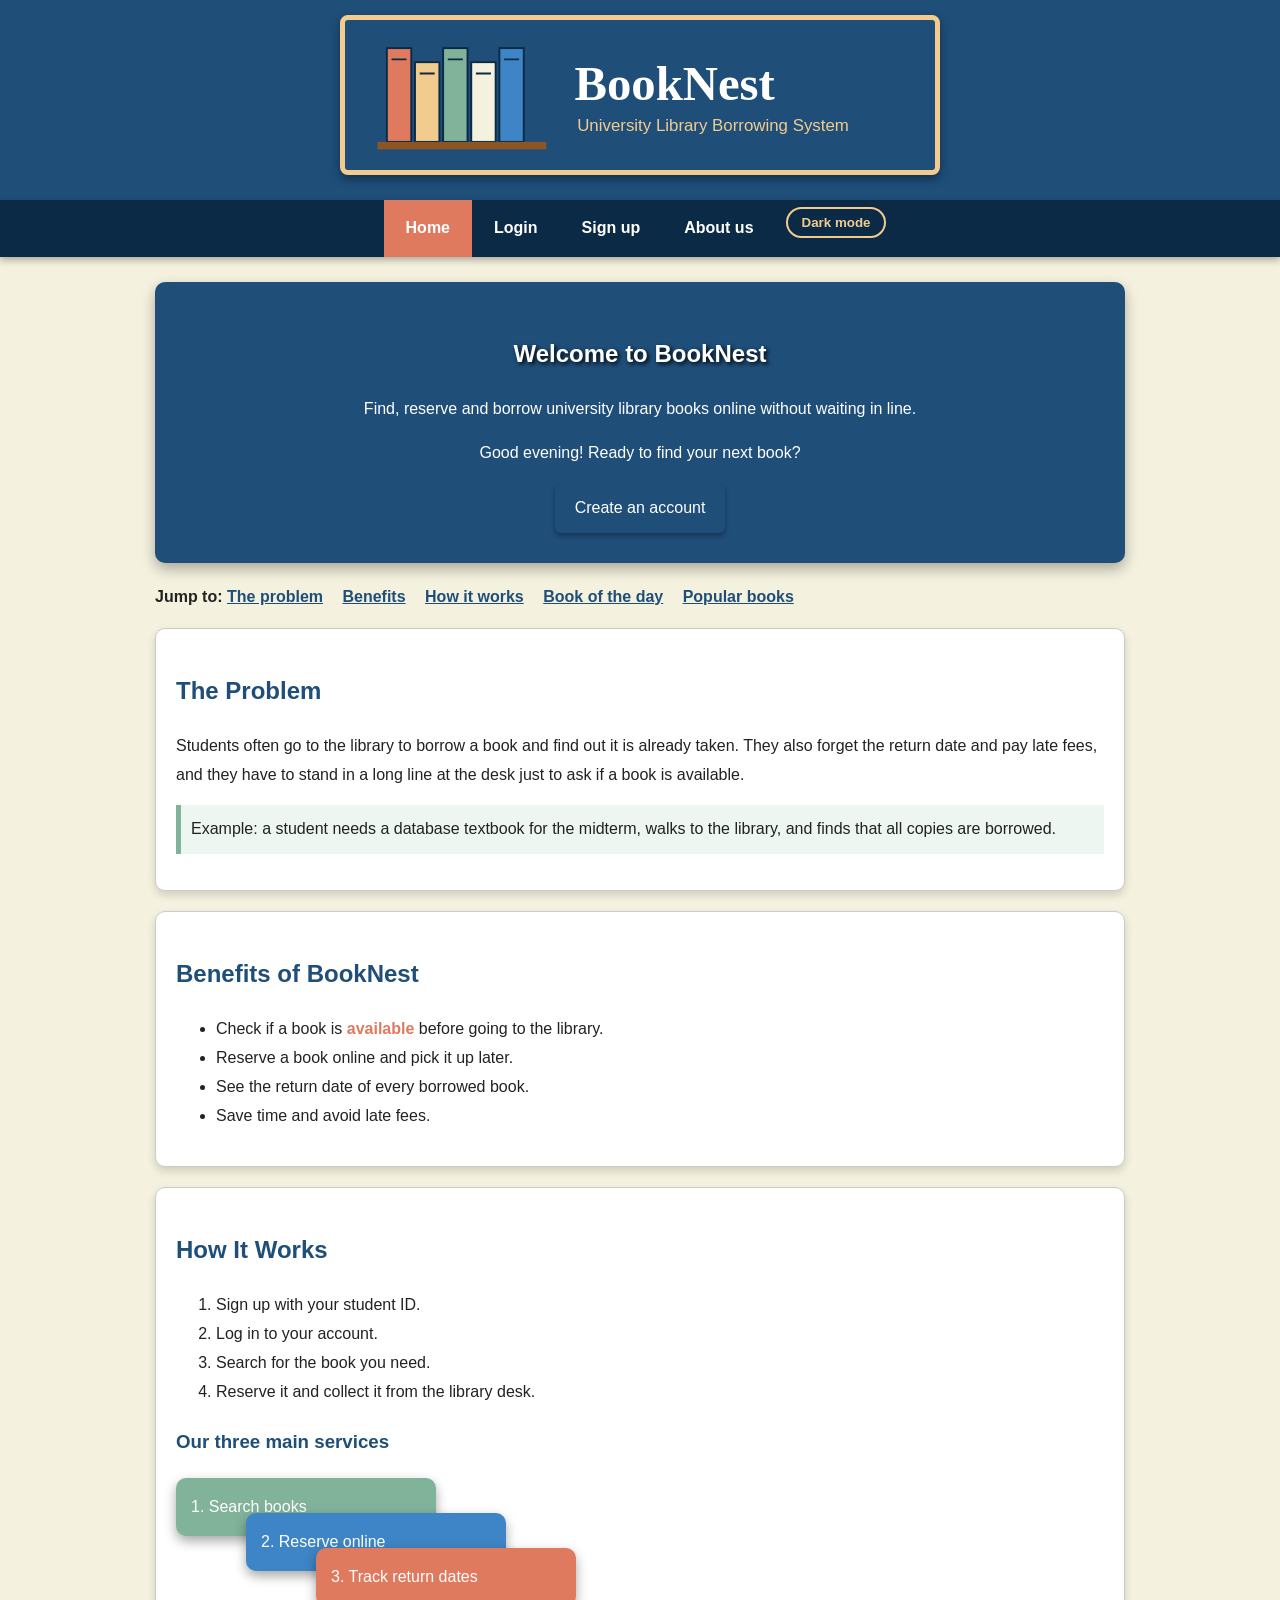
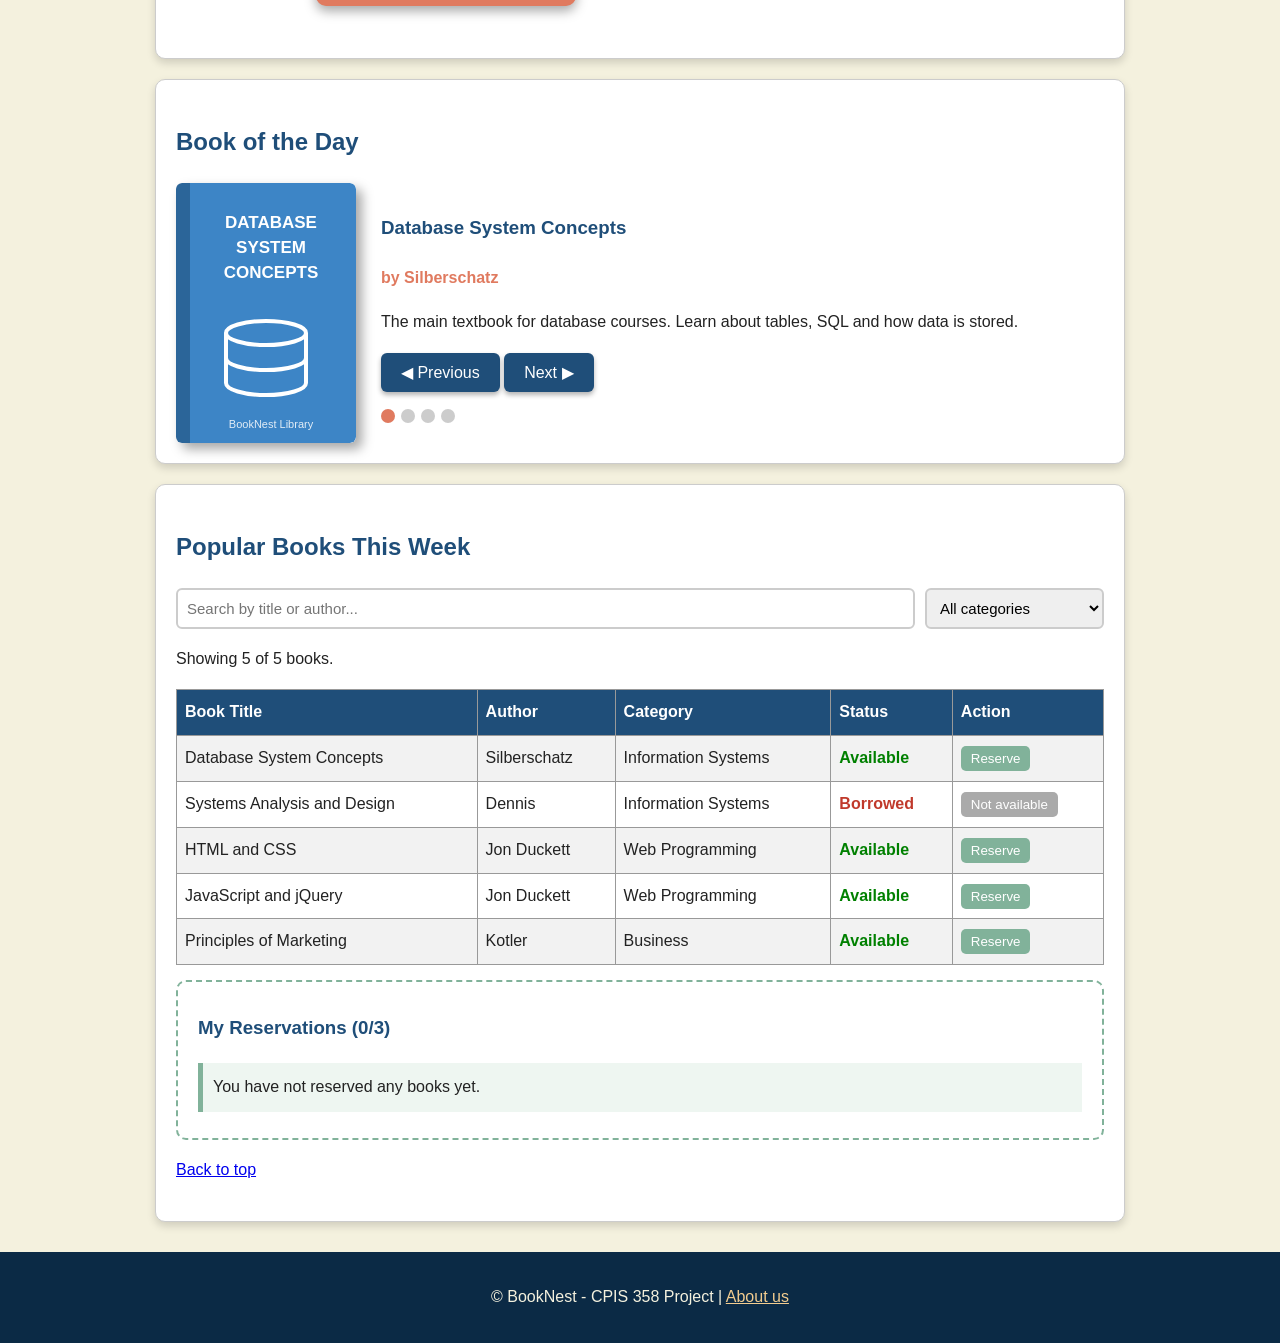
<file: index.html>
<!DOCTYPE html>
<html lang="en">
<head>
    <meta charset="UTF-8">
    <meta name="viewport" content="width=device-width, initial-scale=1.0">
    <title>BookNest | University Library Borrowing System</title>
    <link rel="stylesheet" href="css/style.css">

    <!-- Internal CSS -->
    <style>
        .hero {
            background-color: #1f4e79;
            color: white;
            text-align: center;
            padding: 30px 20px;
            border-radius: 10px;
            box-shadow: 0 6px 14px rgba(0, 0, 0, 0.3);
        }
        .hero h1 {
            color: white;
            text-shadow: 2px 2px 4px #000;
        }
        .page-menu a {
            margin-right: 15px;
            color: #1f4e79;
        }
    </style>
</head>
<body>

    <!-- Master page: header with the project image and image map -->
    <header id="top">
        <img src="images/booknest-logo.svg" alt="BookNest logo" width="600" height="160" usemap="#logoMap">
        <map name="logoMap">
            <area shape="rect" coords="20,25,200,140" href="about.html" alt="About BookNest">
            <area shape="rect" coords="230,30,520,95" href="about.html#idea" alt="Our idea">
            <area shape="rect" coords="230,95,570,125" href="about.html#team" alt="Our team">
        </map>
    </header>

    <!-- Master page: menu -->
    <nav>
        <ul>
            <li><a href="index.html" class="active">Home</a></li>
            <li><a href="login.html">Login</a></li>
            <li><a href="signup.html">Sign up</a></li>
            <li><a href="about.html">About us</a></li>
            <li><button type="button" id="themeBtn" class="theme-btn" onclick="toggleTheme()">Dark mode</button></li>
        </ul>
    </nav>

    <main>
        <section class="hero">
            <h1>Welcome to BookNest</h1>
            <p>Find, reserve and borrow university library books online without waiting in line.</p>
            <p id="greeting"></p>
            <a href="signup.html" class="btn">Create an account</a>
        </section>

        <!-- Internal linking (links inside the same page) -->
        <p class="page-menu" style="margin-top: 20px; font-weight: bold;">
            Jump to:
            <a href="#problem">The problem</a>
            <a href="#benefits">Benefits</a>
            <a href="#how">How it works</a>
            <a href="#bookday">Book of the day</a>
            <a href="#books">Popular books</a>
        </p>

        <article>
            <section id="problem" class="box">
                <h2>The Problem</h2>
                <p>
                    Students often go to the library to borrow a book and find out it is already taken.
                    They also forget the return date and pay late fees, and they have to stand in a long
                    line at the desk just to ask if a book is available.
                </p>
                <p class="note">
                    Example: a student needs a database textbook for the midterm, walks to the library,
                    and finds that all copies are borrowed.
                </p>
            </section>

            <section id="benefits" class="box">
                <h2>Benefits of BookNest</h2>
                <ul>
                    <li>Check if a book is <span class="highlight">available</span> before going to the library.</li>
                    <li>Reserve a book online and pick it up later.</li>
                    <li>See the return date of every borrowed book.</li>
                    <li>Save time and avoid late fees.</li>
                </ul>
            </section>

            <section id="how" class="box">
                <h2>How It Works</h2>
                <ol>
                    <li>Sign up with your student ID.</li>
                    <li>Log in to your account.</li>
                    <li>Search for the book you need.</li>
                    <li>Reserve it and collect it from the library desk.</li>
                </ol>

                <h3>Our three main services</h3>
                <div class="layer-container">
                    <div class="layer layer-1">1. Search books</div>
                    <div class="layer layer-2">2. Reserve online</div>
                    <div class="layer layer-3">3. Track return dates</div>
                </div>
            </section>

            <!-- Dynamic picture & text (changed by JavaScript) -->
            <section id="bookday" class="box">
                <h2>Book of the Day</h2>
                <div class="book-day">
                    <img id="bookImg" src="images/book-database.svg" alt="Book cover" width="180" height="260">
                    <div class="book-info">
                        <h3 id="bookTitle">Database System Concepts</h3>
                        <p id="bookAuthor" class="highlight">by Silberschatz</p>
                        <p id="bookText">Loading book details...</p>
                        <button type="button" class="btn" onclick="prevBook()">&#9664; Previous</button>
                        <button type="button" class="btn" onclick="nextBook()">Next &#9654;</button>
                        <div id="dots" class="dots"></div>
                    </div>
                </div>
            </section>

            <section id="books" class="box">
                <h2>Popular Books This Week</h2>

                <!-- Search the table with JavaScript -->
                <div class="search-bar">
                    <input type="text" id="searchBox" placeholder="Search by title or author..." onkeyup="filterBooks()">
                    <select id="categoryFilter" onchange="filterBooks()">
                        <option value="all">All categories</option>
                        <option value="Information Systems">Information Systems</option>
                        <option value="Web Programming">Web Programming</option>
                        <option value="Business">Business</option>
                    </select>
                </div>
                <p id="searchResult"></p>

                <table id="booksTable">
                    <tr>
                        <th>Book Title</th>
                        <th>Author</th>
                        <th>Category</th>
                        <th>Status</th>
                        <th>Action</th>
                    </tr>
                    <tr>
                        <td>Database System Concepts</td>
                        <td>Silberschatz</td>
                        <td>Information Systems</td>
                        <td style="color: green; font-weight: bold;">Available</td>
                        <td><button type="button" class="small-btn" onclick="reserveBook(this)">Reserve</button></td>
                    </tr>
                    <tr>
                        <td>Systems Analysis and Design</td>
                        <td>Dennis</td>
                        <td>Information Systems</td>
                        <td style="color: #c0392b; font-weight: bold;">Borrowed</td>
                        <td><button type="button" class="small-btn" disabled>Not available</button></td>
                    </tr>
                    <tr>
                        <td>HTML and CSS</td>
                        <td>Jon Duckett</td>
                        <td>Web Programming</td>
                        <td style="color: green; font-weight: bold;">Available</td>
                        <td><button type="button" class="small-btn" onclick="reserveBook(this)">Reserve</button></td>
                    </tr>
                    <tr>
                        <td>JavaScript and jQuery</td>
                        <td>Jon Duckett</td>
                        <td>Web Programming</td>
                        <td style="color: green; font-weight: bold;">Available</td>
                        <td><button type="button" class="small-btn" onclick="reserveBook(this)">Reserve</button></td>
                    </tr>
                    <tr>
                        <td>Principles of Marketing</td>
                        <td>Kotler</td>
                        <td>Business</td>
                        <td style="color: green; font-weight: bold;">Available</td>
                        <td><button type="button" class="small-btn" onclick="reserveBook(this)">Reserve</button></td>
                    </tr>
                </table>

                <!-- Reservation list: items are created by JavaScript -->
                <div class="reserve-box">
                    <h3>My Reservations (<span id="reserveCount">0</span>/3)</h3>
                    <p id="emptyText" class="note">You have not reserved any books yet.</p>
                    <ul id="reserveList"></ul>
                    <p id="reserveMsg"></p>
                </div>

                <p><a href="#top">Back to top</a></p>
            </section>
        </article>
    </main>

    <!-- Master page: footer -->
    <footer>
        <p>&copy; <span id="year"></span> BookNest - CPIS 358 Project |
            <a href="about.html">About us</a></p>
    </footer>

    <!-- Back to top button (shown by JavaScript when the user scrolls) -->
    <button type="button" id="topBtn" class="top-btn" onclick="goToTop()" title="Back to top">&#8679;</button>

    <!-- External JavaScript -->
    <script src="js/script.js"></script>

    <!-- Embedded JavaScript: greeting based on the time of day -->
    <script>
        var hour = new Date().getHours();
        var text;
        if (hour < 12) {
            text = "Good morning! Ready to find your next book?";
        } else if (hour < 18) {
            text = "Good afternoon! Ready to find your next book?";
        } else {
            text = "Good evening! Ready to find your next book?";
        }
        document.getElementById("greeting").textContent = text;
    </script>
</body>
</html>
</file>
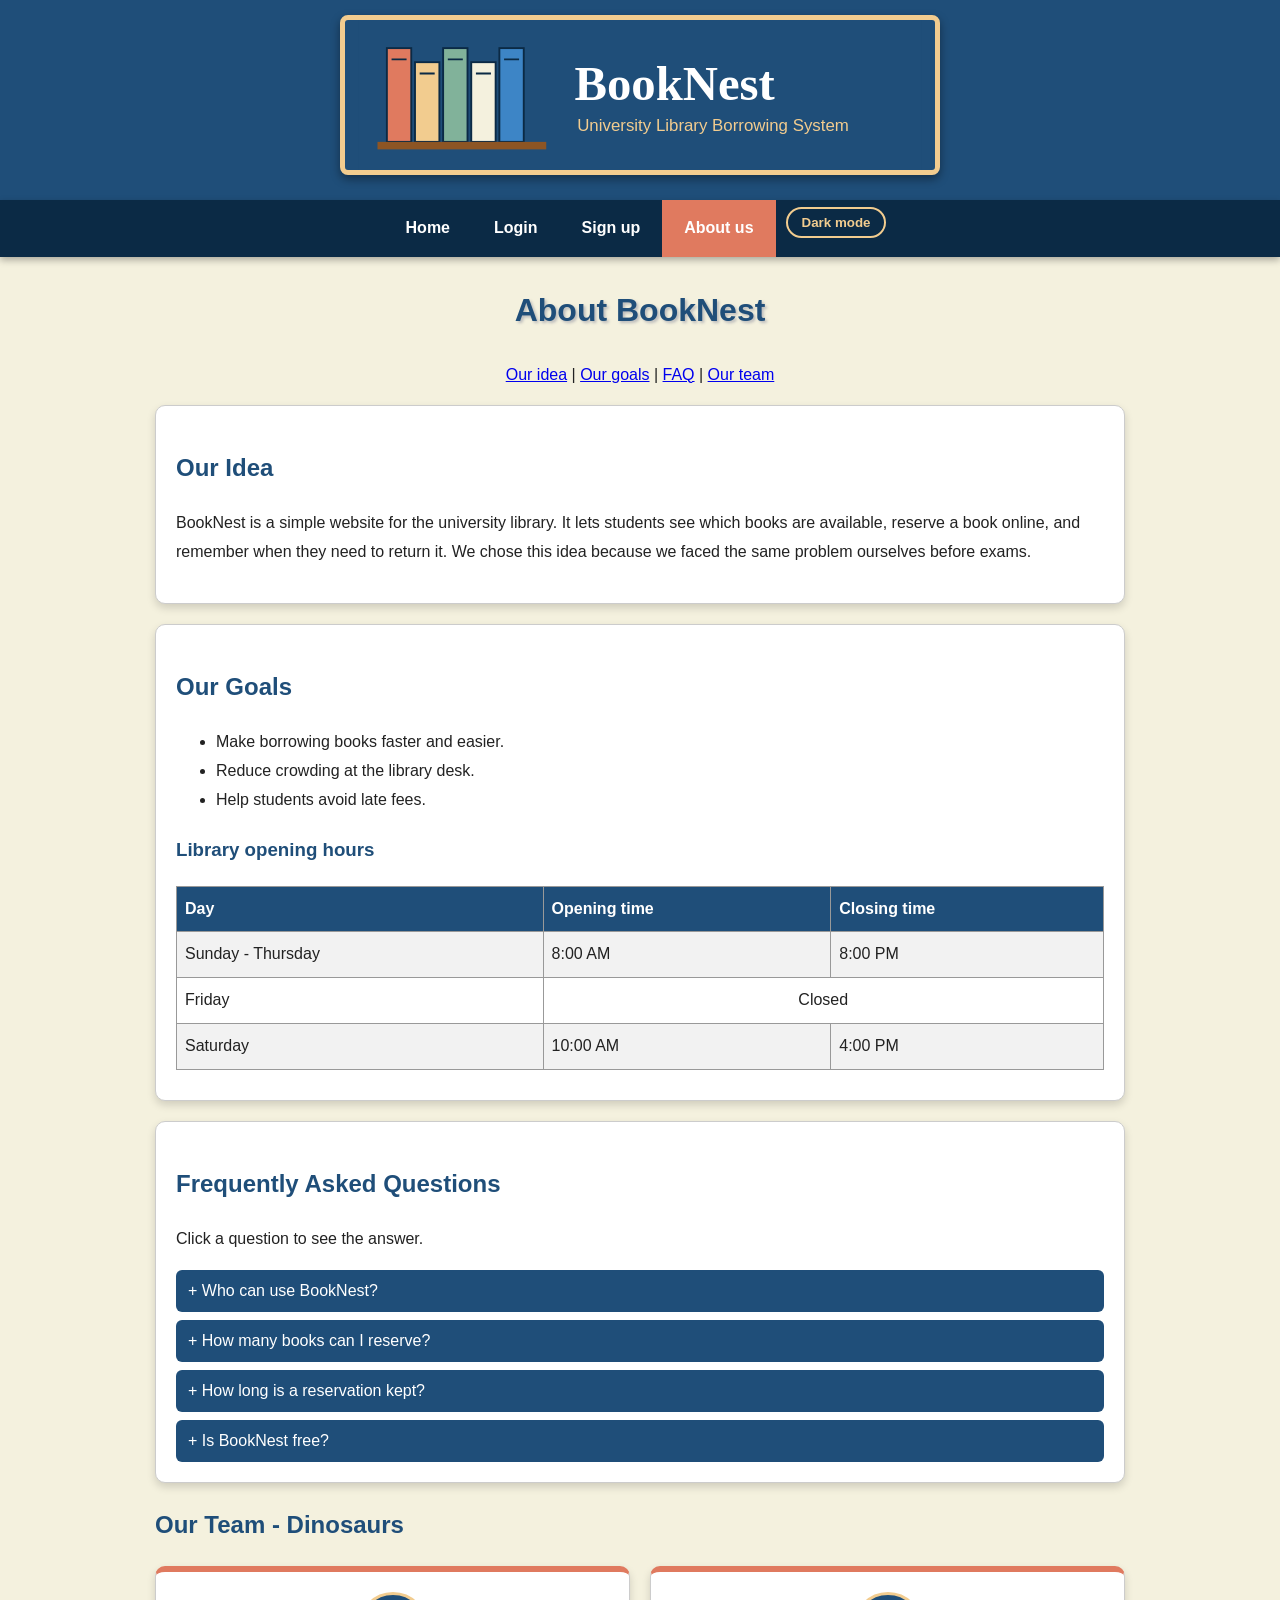
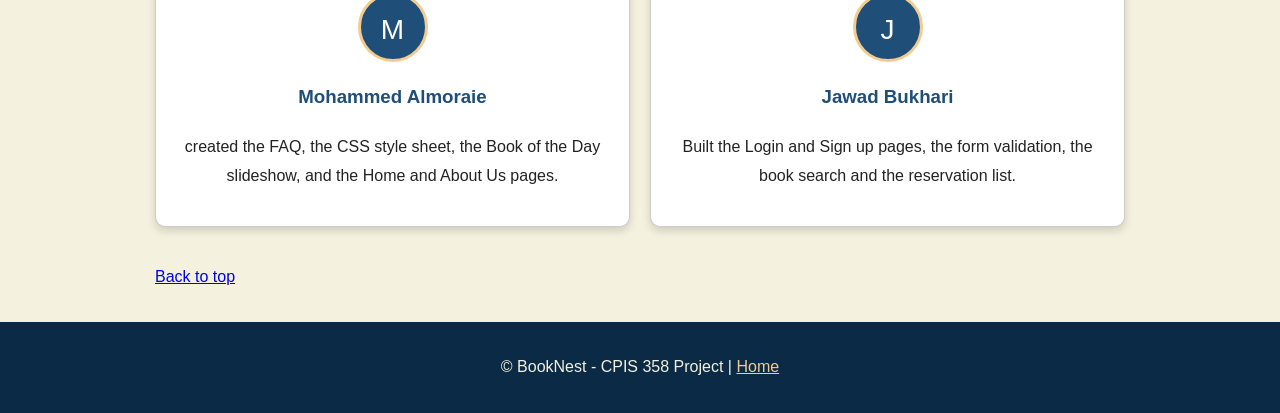
<file: about.html>
<!DOCTYPE html>
<html lang="en">
<head>
    <meta charset="UTF-8">
    <meta name="viewport" content="width=device-width, initial-scale=1.0">
    <title>About Us | BookNest Library System</title>
    <link rel="stylesheet" href="css/style.css">

    <!-- Internal CSS -->
    <style>
        .avatar {
            width: 70px;
            height: 70px;
            line-height: 70px;
            margin: 0 auto 10px;
            border-radius: 50%;
            background-color: #1f4e79;
            color: white;
            font-size: 28px;
            text-align: center;
            border: 3px solid #f2cc8f;
        }
    </style>
</head>
<body>

    <header id="top">
        <img src="images/booknest-logo.svg" alt="BookNest logo" width="600" height="160" usemap="#logoMap">
        <map name="logoMap">
            <area shape="rect" coords="20,25,200,140" href="about.html" alt="About BookNest">
            <area shape="rect" coords="230,30,520,95" href="about.html#idea" alt="Our idea">
            <area shape="rect" coords="230,95,570,125" href="about.html#team" alt="Our team">
        </map>
    </header>

    <nav>
        <ul>
            <li><a href="index.html">Home</a></li>
            <li><a href="login.html">Login</a></li>
            <li><a href="signup.html">Sign up</a></li>
            <li><a href="about.html" class="active">About us</a></li>
            <li><button type="button" id="themeBtn" class="theme-btn" onclick="toggleTheme()">Dark mode</button></li>
        </ul>
    </nav>

    <main>
        <h1 class="center">About BookNest</h1>

        <p class="center">
            <a href="#idea">Our idea</a> |
            <a href="#goals">Our goals</a> |
            <a href="#faq">FAQ</a> |
            <a href="#team">Our team</a>
        </p>

        <article>
            <section id="idea" class="box">
                <h2>Our Idea</h2>
                <p>
                    BookNest is a simple website for the university library. It lets students see which
                    books are available, reserve a book online, and remember when they need to return it.
                    We chose this idea because we faced the same problem ourselves before exams.
                </p>
            </section>

            <section id="goals" class="box">
                <h2>Our Goals</h2>
                <ul>
                    <li>Make borrowing books faster and easier.</li>
                    <li>Reduce crowding at the library desk.</li>
                    <li>Help students avoid late fees.</li>
                </ul>

                <h3>Library opening hours</h3>
                <table>
                    <tr>
                        <th>Day</th>
                        <th>Opening time</th>
                        <th>Closing time</th>
                    </tr>
                    <tr>
                        <td>Sunday - Thursday</td>
                        <td>8:00 AM</td>
                        <td>8:00 PM</td>
                    </tr>
                    <tr>
                        <td>Friday</td>
                        <td colspan="2" style="text-align: center;">Closed</td>
                    </tr>
                    <tr>
                        <td>Saturday</td>
                        <td>10:00 AM</td>
                        <td>4:00 PM</td>
                    </tr>
                </table>
            </section>

            <!-- The questions and answers are created by JavaScript -->
            <section id="faq" class="box">
                <h2>Frequently Asked Questions</h2>
                <p>Click a question to see the answer.</p>
                <div id="faqList"></div>
            </section>

            <section id="team">
                <h2>Our Team - Dinosaurs</h2>
                <div class="team">
                    <div class="box center">
                        <div class="avatar">M</div>
                        <h3>Mohammed Almoraie</h3>
                        <p>created the FAQ, the CSS style sheet, the Book of the Day slideshow, and the Home and About Us pages.</p>
                    </div>
                    <div class="box center">
                        <div class="avatar">J</div>
                        <h3>Jawad Bukhari</h3>
                        <p>Built the Login and Sign up pages, the form validation, the book search and the reservation list.</p>
                    </div>
                </div>
                <p><a href="#top">Back to top</a></p>
            </section>
        </article>
    </main>

    <footer>
        <p>&copy; <span id="year"></span> BookNest - CPIS 358 Project |
            <a href="index.html">Home</a></p>
    </footer>

    <!-- Back to top button (shown by JavaScript when the user scrolls) -->
    <button type="button" id="topBtn" class="top-btn" onclick="goToTop()" title="Back to top">&#8679;</button>

    <!-- External JavaScript -->
    <script src="js/script.js"></script>
</body>
</html>
</file>
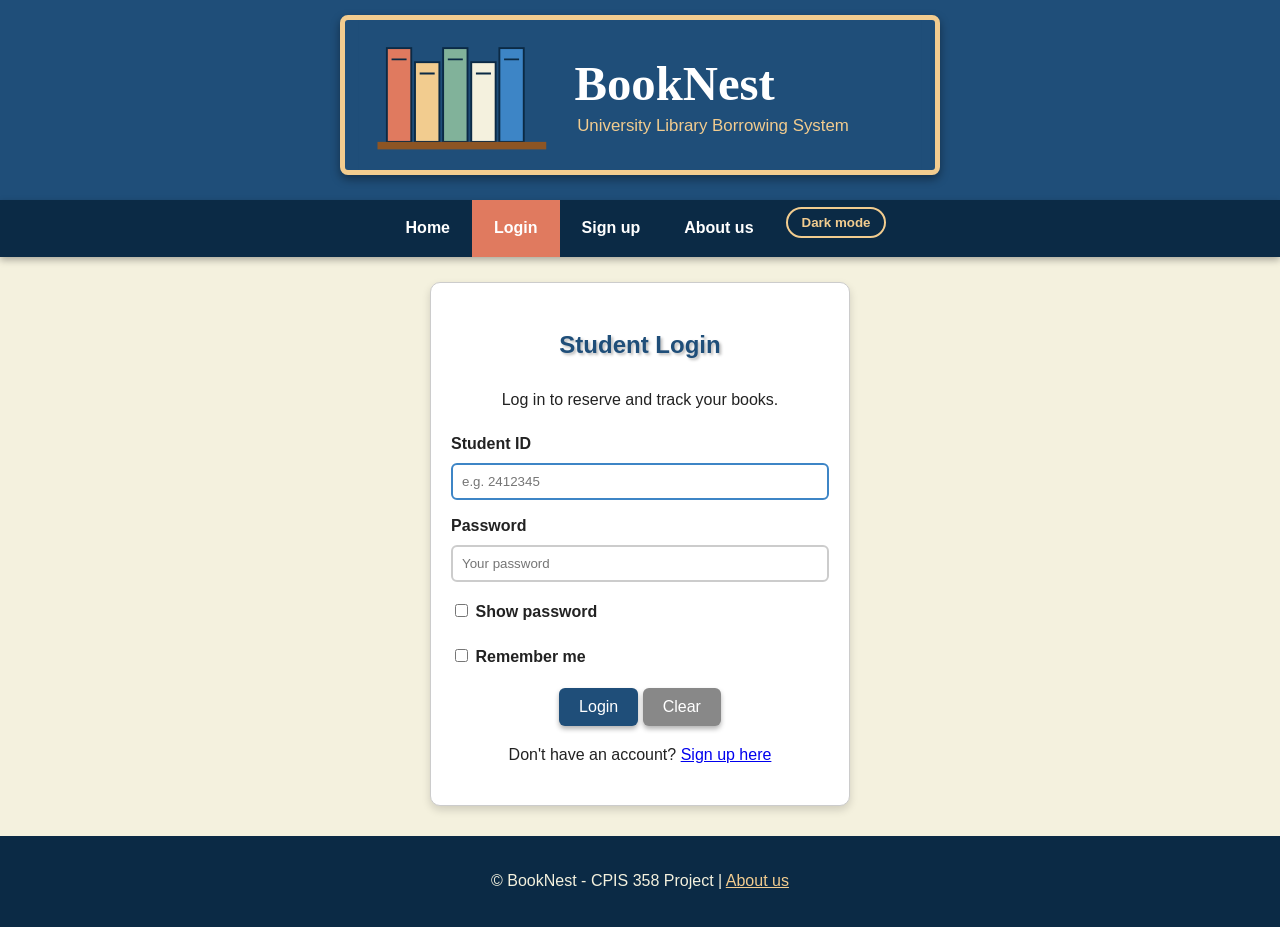
<file: login.html>
<!DOCTYPE html>
<html lang="en">
<head>
    <meta charset="UTF-8">
    <meta name="viewport" content="width=device-width, initial-scale=1.0">
    <title>Login | BookNest Library System</title>
    <link rel="stylesheet" href="css/style.css">

    <!-- Internal CSS -->
    <style>
        .form-box h1 {
            text-align: center;
        }
        .links {
            text-align: center;
            margin-top: 15px;
        }
    </style>
</head>
<body>

    <header>
        <img src="images/booknest-logo.svg" alt="BookNest logo" width="600" height="160" usemap="#logoMap">
        <map name="logoMap">
            <area shape="rect" coords="20,25,200,140" href="about.html" alt="About BookNest">
            <area shape="rect" coords="230,30,520,95" href="about.html#idea" alt="Our idea">
            <area shape="rect" coords="230,95,570,125" href="about.html#team" alt="Our team">
        </map>
    </header>

    <nav>
        <ul>
            <li><a href="index.html">Home</a></li>
            <li><a href="login.html" class="active">Login</a></li>
            <li><a href="signup.html">Sign up</a></li>
            <li><a href="about.html">About us</a></li>
            <li><button type="button" id="themeBtn" class="theme-btn" onclick="toggleTheme()">Dark mode</button></li>
        </ul>
    </nav>

    <main>
        <section class="box form-box">
            <h1>Student Login</h1>
            <p class="center">Log in to reserve and track your books.</p>

            <form action="#" method="post" onsubmit="return validateLogin()" onreset="resetForm(this, 'loginMsg')">
                <label for="loginId">Student ID</label>
                <input type="text" id="loginId" name="loginId" placeholder="e.g. 2412345" maxlength="7">

                <label for="loginPass">Password</label>
                <input type="password" id="loginPass" name="loginPass" placeholder="Your password" onkeyup="checkCaps(event)">
                <p id="capsWarning" class="error" style="display: none;">Caps Lock is on.</p>

                <p class="check-line">
                    <input type="checkbox" id="showPass" onclick="togglePassword('loginPass')">
                    <label for="showPass" style="display: inline;">Show password</label>
                </p>

                <p class="check-line">
                    <input type="checkbox" id="remember" name="remember">
                    <label for="remember" style="display: inline;">Remember me</label>
                </p>

                <p id="loginMsg"></p>

                <div class="center">
                    <button type="submit" class="btn">Login</button>
                    <button type="reset" class="btn" style="background-color: #888;">Clear</button>
                </div>
            </form>

            <p class="links">Don't have an account? <a href="signup.html">Sign up here</a></p>
        </section>
    </main>

    <footer>
        <p>&copy; <span id="year"></span> BookNest - CPIS 358 Project |
            <a href="about.html">About us</a></p>
    </footer>

    <!-- Back to top button (shown by JavaScript when the user scrolls) -->
    <button type="button" id="topBtn" class="top-btn" onclick="goToTop()" title="Back to top">&#8679;</button>

    <!-- External JavaScript -->
    <script src="js/script.js"></script>
    <!-- Embedded JavaScript: put the cursor in the first field -->
    <script>
        document.getElementById("loginId").focus();
    </script>
</body>
</html>
</file>
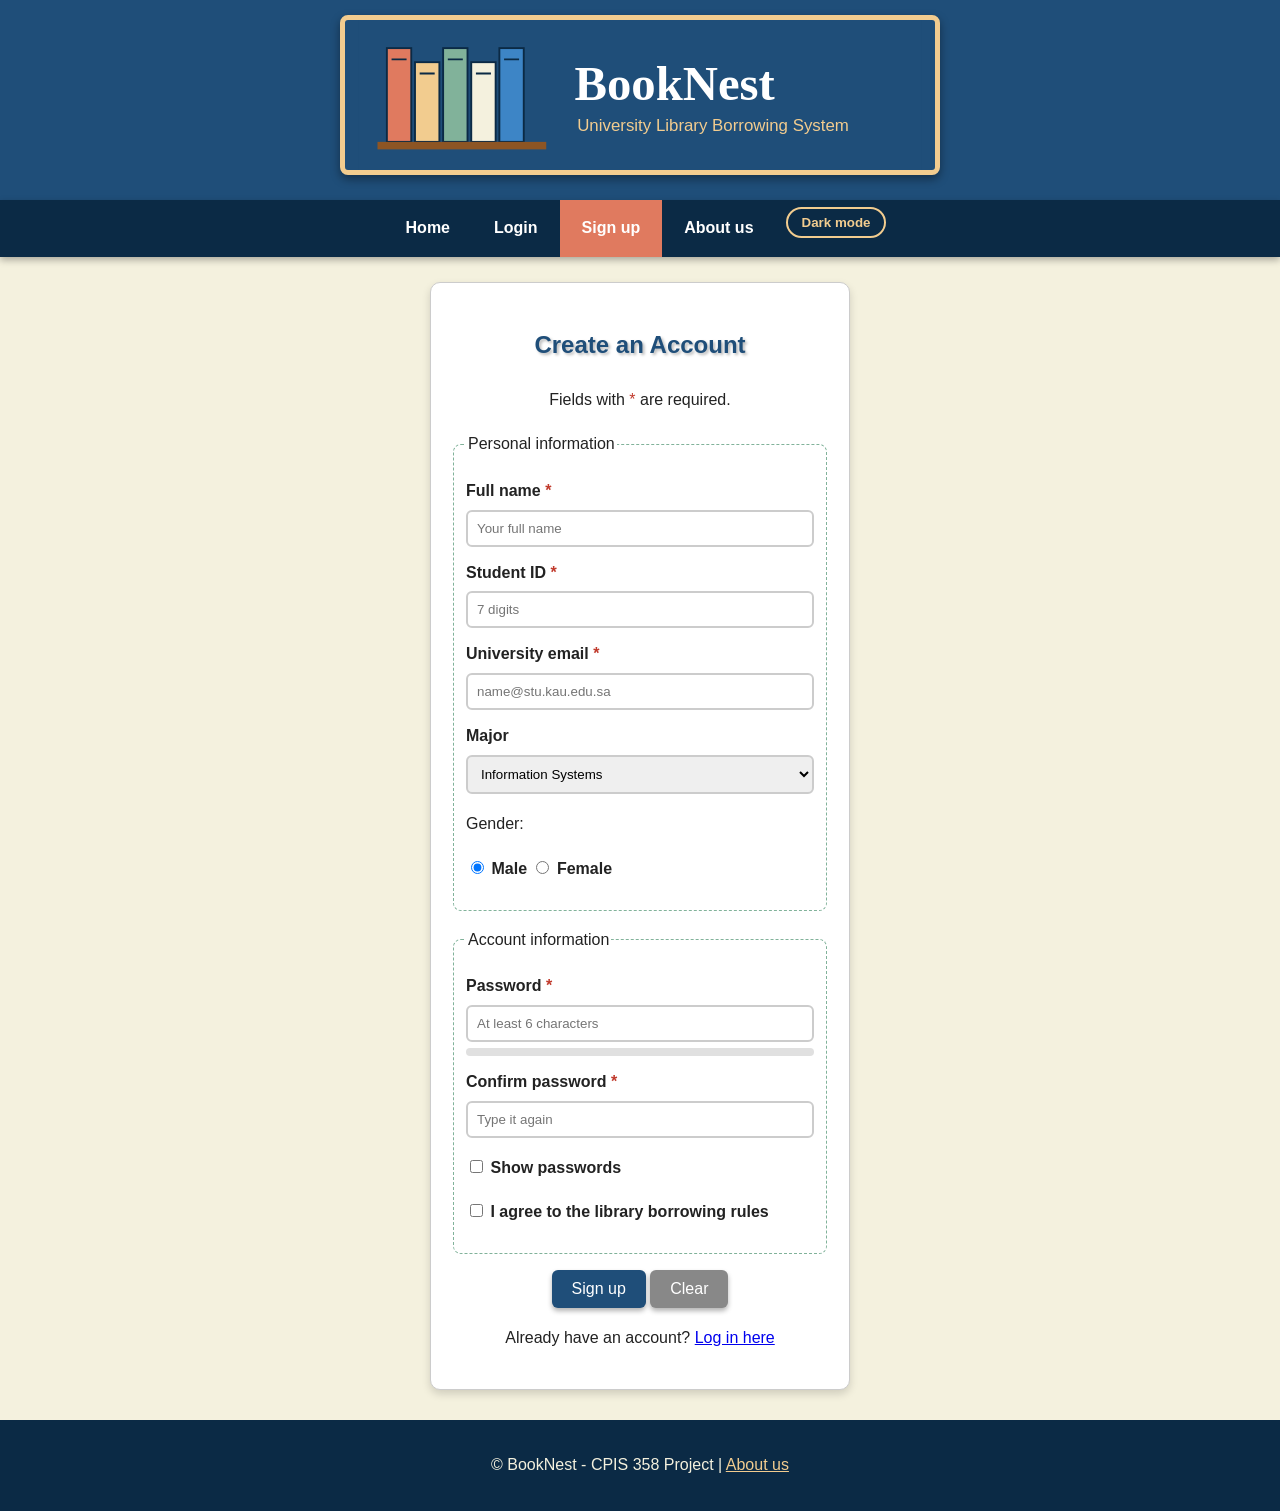
<file: signup.html>
<!DOCTYPE html>
<html lang="en">
<head>
    <meta charset="UTF-8">
    <meta name="viewport" content="width=device-width, initial-scale=1.0">
    <title>Sign Up | BookNest Library System</title>
    <link rel="stylesheet" href="css/style.css">

    <!-- Internal CSS -->
    <style>
        .form-box h1 {
            text-align: center;
        }
        .required {
            color: #c0392b;
        }
    </style>
</head>
<body>

    <header>
        <img src="images/booknest-logo.svg" alt="BookNest logo" width="600" height="160" usemap="#logoMap">
        <map name="logoMap">
            <area shape="rect" coords="20,25,200,140" href="about.html" alt="About BookNest">
            <area shape="rect" coords="230,30,520,95" href="about.html#idea" alt="Our idea">
            <area shape="rect" coords="230,95,570,125" href="about.html#team" alt="Our team">
        </map>
    </header>

    <nav>
        <ul>
            <li><a href="index.html">Home</a></li>
            <li><a href="login.html">Login</a></li>
            <li><a href="signup.html" class="active">Sign up</a></li>
            <li><a href="about.html">About us</a></li>
            <li><button type="button" id="themeBtn" class="theme-btn" onclick="toggleTheme()">Dark mode</button></li>
        </ul>
    </nav>

    <main>
        <section class="box form-box">
            <h1>Create an Account</h1>
            <p class="center">Fields with <span class="required">*</span> are required.</p>

            <form action="#" method="post" novalidate onsubmit="return validateSignup()" onreset="resetForm(this, 'signupMsg')">
                <fieldset style="border: 1px dashed #81b29a; border-radius: 8px;">
                    <legend>Personal information</legend>

                    <label for="fullName">Full name <span class="required">*</span></label>
                    <input type="text" id="fullName" name="fullName" placeholder="Your full name">

                    <label for="studentId">Student ID <span class="required">*</span></label>
                    <input type="text" id="studentId" name="studentId" placeholder="7 digits" maxlength="7">

                    <label for="email">University email <span class="required">*</span></label>
                    <input type="email" id="email" name="email" placeholder="name@stu.kau.edu.sa">

                    <label for="major">Major</label>
                    <select id="major" name="major">
                        <option value="IS">Information Systems</option>
                        <option value="CS">Computer Science</option>
                        <option value="IT">Information Technology</option>
                        <option value="other">Other</option>
                    </select>

                    <p>Gender:</p>
                    <p class="check-line">
                        <input type="radio" id="male" name="gender" value="male" checked>
                        <label for="male" style="display: inline;">Male</label>
                        <input type="radio" id="female" name="gender" value="female">
                        <label for="female" style="display: inline;">Female</label>
                    </p>
                </fieldset>

                <fieldset style="border: 1px dashed #81b29a; border-radius: 8px; margin-top: 15px;">
                    <legend>Account information</legend>

                    <label for="password">Password <span class="required">*</span></label>
                    <input type="password" id="password" name="password" placeholder="At least 6 characters" onkeyup="checkStrength()">
                    <div class="strength"><div id="strengthBar" class="strength-bar"></div></div>
                    <p id="strengthText" class="strength-text"></p>

                    <label for="confirmPass">Confirm password <span class="required">*</span></label>
                    <input type="password" id="confirmPass" name="confirmPass" placeholder="Type it again">

                    <p class="check-line">
                        <input type="checkbox" id="showPass2" onclick="togglePassword('password'); togglePassword('confirmPass');">
                        <label for="showPass2" style="display: inline;">Show passwords</label>
                    </p>

                    <p class="check-line">
                        <input type="checkbox" id="terms" name="terms">
                        <label for="terms" style="display: inline;">I agree to the library borrowing rules</label>
                    </p>
                </fieldset>

                <p id="signupMsg"></p>

                <div class="center">
                    <button type="submit" class="btn">Sign up</button>
                    <button type="reset" class="btn" style="background-color: #888;">Clear</button>
                </div>
            </form>

            <p class="center">Already have an account? <a href="login.html">Log in here</a></p>
        </section>
    </main>

    <footer>
        <p>&copy; <span id="year"></span> BookNest - CPIS 358 Project |
            <a href="about.html">About us</a></p>
    </footer>

    <!-- Back to top button (shown by JavaScript when the user scrolls) -->
    <button type="button" id="topBtn" class="top-btn" onclick="goToTop()" title="Back to top">&#8679;</button>

    <!-- External JavaScript -->
    <script src="js/script.js"></script>
    <!-- Embedded JavaScript: show live message while typing the confirm password -->
    <script>
        document.getElementById("confirmPass").onkeyup = function () {
            var msg = document.getElementById("signupMsg");
            if (this.value !== document.getElementById("password").value) {
                msg.className = "error";
                msg.textContent = "Passwords do not match yet.";
            } else {
                msg.className = "success";
                msg.textContent = "Passwords match.";
            }
        };
    </script>
</body>
</html>
</file>
<file: css/style.css>
/* ===== BookNest - External Style Sheet ===== */

/* ---------- Basic page setup ---------- */
* {
    box-sizing: border-box;
}

body {
    margin: 0;
    font-family: Arial, Helvetica, sans-serif;
    background-color: #f4f1de;
    color: #222;
    line-height: 1.8;
}

/* ---------- Master page: header ---------- */
header {
    background-color: #1f4e79;
    text-align: center;
    padding: 15px;
    position: relative;
}

header img {
    max-width: 100%;
    border: 5px solid #f2cc8f;
    border-radius: 8px;
    box-shadow: 0 4px 10px rgba(0, 0, 0, 0.4);
}

/* ---------- Master page: menu ---------- */
nav {
    background-color: #0b2a45;
    position: sticky;
    top: 0;
    z-index: 100;          /* layering: menu stays above the page content */
    box-shadow: 0 3px 7px rgba(0, 0, 0, 0.3);
}

nav ul {
    list-style: none;
    margin: 0;
    padding: 0;
    display: flex;
    justify-content: center;
    flex-wrap: wrap;
}

nav li a {
    display: block;
    color: white;
    text-decoration: none;
    padding: 14px 22px;
    font-weight: bold;
}

nav li a:hover,
nav li a.active {
    background-color: #e07a5f;
}

/* ---------- Main content ---------- */
main {
    max-width: 1000px;
    margin: 25px auto;
    padding: 0 15px;
}

h1, h2, h3 {
    color: #1f4e79;
}

h1 {
    text-shadow: 2px 2px 3px #bbb;   /* text shadow effect */
}

/* ---------- General classes (can be used on any element) ---------- */
.box {
    background-color: white;
    border: 1px solid #ccc;
    border-radius: 10px;
    padding: 20px;
    margin-bottom: 20px;
    box-shadow: 0 4px 8px rgba(0, 0, 0, 0.15);   /* box shadow */
}

.center {
    text-align: center;
}

.highlight {
    color: #e07a5f;
    font-weight: bold;
}

.btn {
    background-color: #1f4e79;
    color: white;
    border: none;
    border-radius: 6px;
    padding: 10px 20px;
    font-size: 16px;
    cursor: pointer;
    text-decoration: none;
    display: inline-block;
    box-shadow: 0 3px 5px rgba(0, 0, 0, 0.3);
}

.btn:hover {
    background-color: #e07a5f;
}

/* Element-specific class (only works on <p>) */
p.note {
    border-left: 5px solid #81b29a;
    background-color: #eef6f1;
    padding: 10px;
}

/* ---------- Layering technique (z-index) ---------- */
.layer-container {
    position: relative;
    height: 140px;
    margin-bottom: 20px;
}

.layer {
    position: absolute;
    width: 260px;
    padding: 15px;
    border-radius: 10px;
    color: white;
    box-shadow: 0 5px 12px rgba(0, 0, 0, 0.35);
}

.layer-1 {
    background-color: #81b29a;
    top: 0;
    left: 0;
    z-index: 1;
}

.layer-2 {
    background-color: #3d85c6;
    top: 35px;
    left: 70px;
    z-index: 2;
}

.layer-3 {
    background-color: #e07a5f;
    top: 70px;
    left: 140px;
    z-index: 3;
}

/* ---------- Tables ---------- */
table {
    width: 100%;
    border-collapse: collapse;
    margin: 10px 0;
}

th, td {
    border: 1px solid #999;
    padding: 8px;
    text-align: left;
}

th {
    background-color: #1f4e79;
    color: white;
}

tr:nth-child(even) {
    background-color: #f2f2f2;
}

/* ---------- Forms ---------- */
.form-box {
    max-width: 420px;
    margin: 0 auto;
}

.form-box label {
    display: block;
    margin-top: 12px;
    font-weight: bold;
}

.form-box input,
.form-box select {
    width: 100%;
    padding: 9px;
    margin-top: 4px;
    border: 2px solid #ccc;
    border-radius: 6px;
}

.form-box input:focus,
.form-box select:focus {
    border-color: #3d85c6;
    outline: none;
}

.form-box .check-line input {
    width: auto;
}

.error {
    color: #c0392b;
    font-size: 14px;
}

.success {
    color: #2e7d32;
    font-weight: bold;
}

/* ---------- Team cards (About us) ---------- */
.team {
    display: flex;
    gap: 20px;
    flex-wrap: wrap;
}

.team .box {
    flex: 1;
    min-width: 220px;
    border-top: 6px solid #e07a5f;
}

/* ---------- Master page: footer ---------- */
footer {
    background-color: #0b2a45;
    color: #f4f1de;
    text-align: center;
    padding: 15px;
    margin-top: 30px;
}

footer a {
    color: #f2cc8f;
}

/* =========================================================
   Assignment 2 - styles used by the JavaScript features
   ========================================================= */

/* ---------- Dark mode button in the menu ---------- */
.theme-btn {
    background-color: transparent;
    color: #f2cc8f;
    border: 2px solid #f2cc8f;
    border-radius: 20px;
    padding: 6px 14px;
    margin: 7px 10px;
    font-weight: bold;
    cursor: pointer;
}

.theme-btn:hover {
    background-color: #f2cc8f;
    color: #0b2a45;
}

/* ---------- Back to top button (layering with z-index) ---------- */
.top-btn {
    display: none;            /* JavaScript shows it after scrolling */
    position: fixed;
    right: 20px;
    bottom: 20px;
    z-index: 200;             /* above the menu and the page */
    width: 48px;
    height: 48px;
    border: none;
    border-radius: 50%;
    background-color: #e07a5f;
    color: white;
    font-size: 24px;
    cursor: pointer;
    box-shadow: 0 4px 10px rgba(0, 0, 0, 0.4);
}

/* ---------- Book of the Day ---------- */
.book-day {
    display: flex;
    gap: 25px;
    align-items: center;
    flex-wrap: wrap;
}

.book-day img {
    border-radius: 6px;
    box-shadow: 6px 6px 12px rgba(0, 0, 0, 0.35);
}

.book-info {
    flex: 1;
    min-width: 240px;
}

.dots {
    margin-top: 12px;
}

.dot {
    display: inline-block;
    width: 14px;
    height: 14px;
    margin-right: 6px;
    border-radius: 50%;
    background-color: #ccc;
    cursor: pointer;
}

/* ---------- Search bar ---------- */
.search-bar {
    display: flex;
    gap: 10px;
    flex-wrap: wrap;
}

.search-bar input,
.search-bar select {
    padding: 9px;
    border: 2px solid #ccc;
    border-radius: 6px;
    font-size: 15px;
}

.search-bar input {
    flex: 1;
    min-width: 200px;
}

/* ---------- Small buttons and reservation list ---------- */
.small-btn {
    background-color: #81b29a;
    color: white;
    border: none;
    border-radius: 5px;
    padding: 5px 10px;
    cursor: pointer;
}

.small-btn:hover {
    background-color: #1f4e79;
}

.small-btn:disabled {
    background-color: #aaa;
    cursor: not-allowed;
}

.reserve-box {
    border: 2px dashed #81b29a;
    border-radius: 10px;
    padding: 10px 20px;
    margin-top: 15px;
}

.reserve-item {
    margin-bottom: 8px;
}

.reserve-item .small-btn {
    background-color: #c0392b;
    margin-left: 8px;
}

/* ---------- Password strength bar ---------- */
.strength {
    height: 8px;
    margin-top: 6px;
    background-color: #e0e0e0;
    border-radius: 4px;
    overflow: hidden;
}

.strength-bar {
    width: 0;
    height: 100%;
    transition: width 0.3s;
}

.strength-text {
    margin: 2px 0 0;
    font-size: 13px;
    font-weight: bold;
}

.error ul {
    margin: 5px 0;
    padding-left: 20px;
}

/* ---------- FAQ (About us) ---------- */
.faq-q {
    display: block;
    width: 100%;
    text-align: left;
    background-color: #1f4e79;
    color: white;
    border: none;
    border-radius: 6px;
    padding: 12px;
    margin-top: 8px;
    font-size: 16px;
    cursor: pointer;
}

.faq-a {
    background-color: #eef6f1;
    border-left: 5px solid #81b29a;
    margin: 0;
    padding: 10px;
}

/* ---------- Dark mode (class added by JavaScript) ---------- */
body.dark {
    background-color: #1b1b1b;
    color: #eee;
}

body.dark .box,
body.dark .reserve-box {
    background-color: #2b2b2b;
    border-color: #555;
}

body.dark h1,
body.dark h2,
body.dark h3 {
    color: #f2cc8f;
    text-shadow: none;
}

body.dark a {
    color: #8ecae6;
}

body.dark tr:nth-child(even) {
    background-color: #333;
}

body.dark p.note,
body.dark .faq-a {
    background-color: #24352c;
}

body.dark input,
body.dark select {
    background-color: #3a3a3a;
    color: #eee;
}

/* Row of a reserved book (class added by JavaScript) */
tr.reserved-row td {
    background-color: #fff3cd;
    color: #222;
}

body.dark nav li a,
body.dark .btn,
body.dark footer a {
    color: white;
}
</file>
